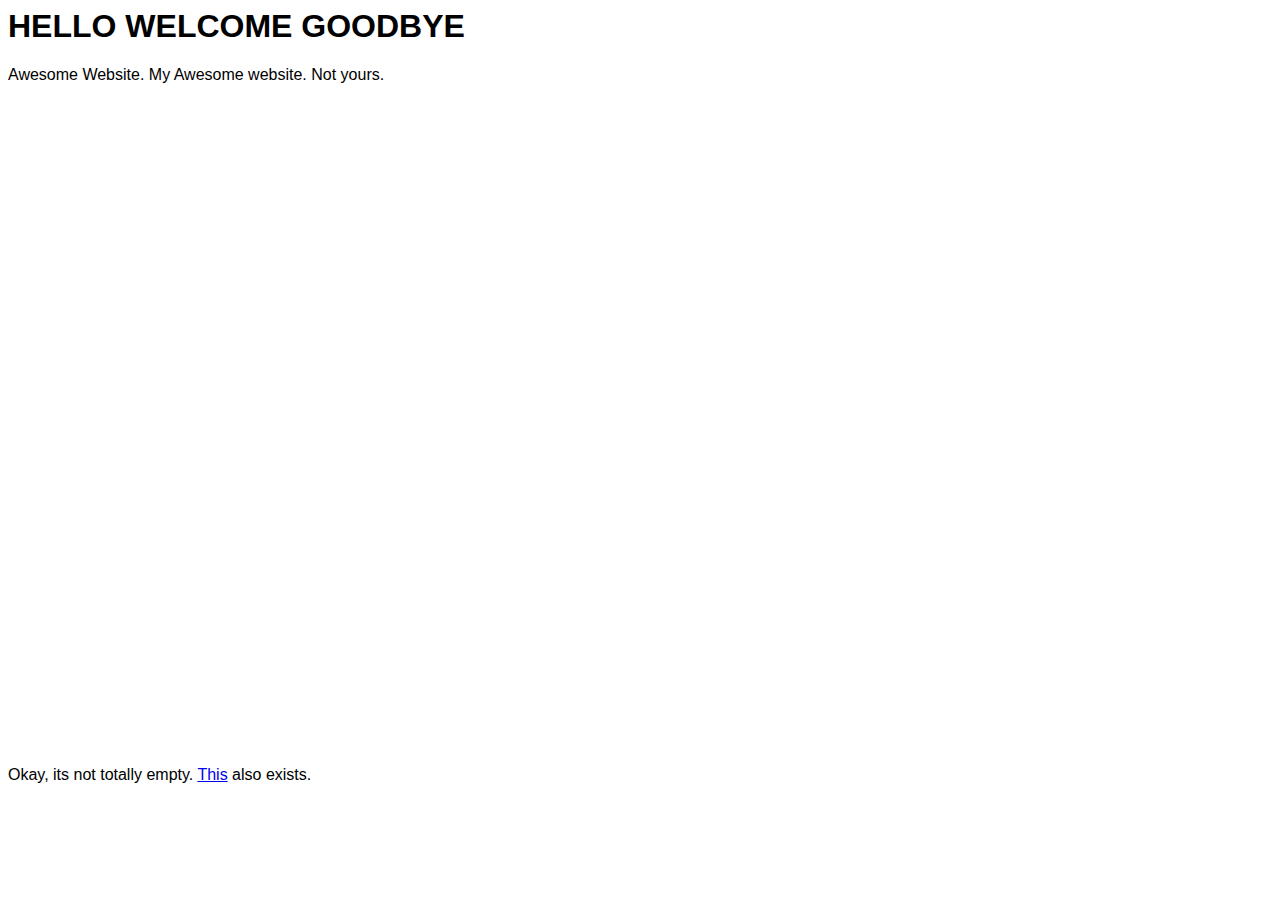
<file: index.html>
<html>
  <head>
    <title>MATT</title>
    <style>
      body {font-family : sans-serif}
   </style>
  </head>
  <body>
    <h1> HELLO WELCOME GOODBYE</h1>
    <p> Awesome Website.  My Awesome website.  Not yours. </p>
    <br>
    <br>
    <br>
    <br>
    <br>
    <br>
    <br>
    <br>
    <br>
    <br>
    <br>
    <br>
    <br>
    <br>
    <br>
    <br>
    <br>
    <br>
    <br>
    <br>
    <br>
    <br>
    <br>
    <br>
    <br>
    <br>
    <br>
    <br>
    <br>
    <br>
    <br>
    <br>
    <br>
    <br>
    <br>
    <br>
    <br>
    Okay, its not totally empty.  <a href="http://wiki.avp42.com">This</a> also exists. 
  </body>
</html>
</file>
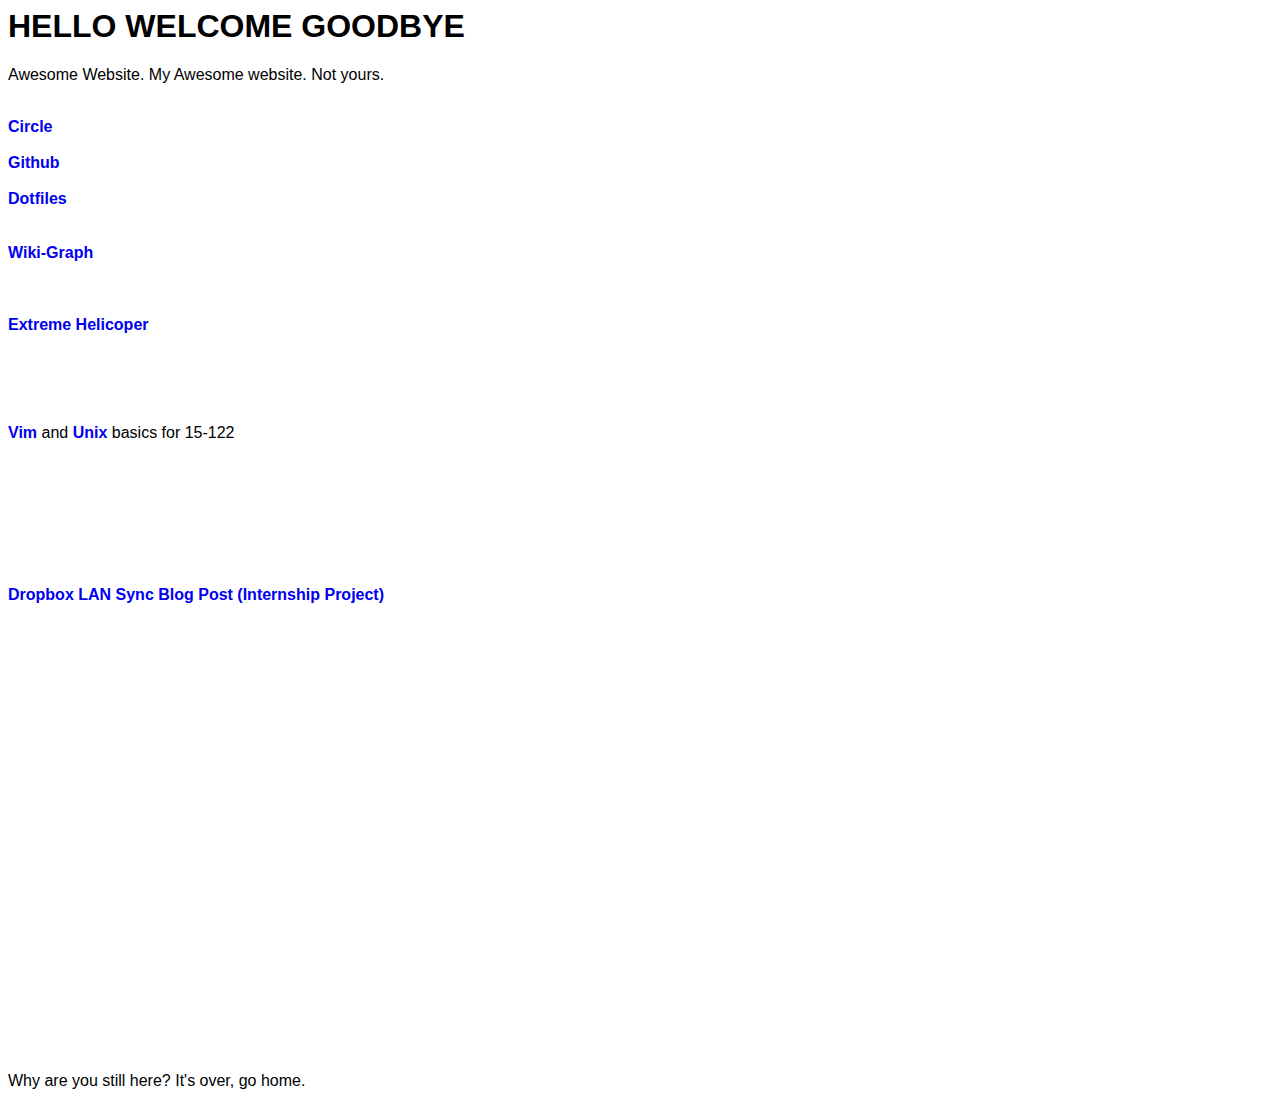
<file: www/index.html>
<html>
  <head>
    <title>MATT</title>
    <style>
      body {font-family : sans-serif}
      a {font-weight: bold; text-decoration: none}
   </style>
  </head>
  <body>
    <h1> HELLO WELCOME GOODBYE</h1>
    <p> Awesome Website.  My Awesome website.  Not yours. </p>
    <br>
    <a href="circle.html">Circle</a><br>
    <br>
    <a href="https://github.com/mattdee123">Github</a><br>
    <br>
    <a href="https://github.com/mattdee123/dotfiles">
        Dotfiles</a><br>
    <br>
    <br>
    <a href="http://wiki.avp42.com">Wiki-Graph</a><br>
    <br>
    <br>
    <br>
    <a href=https://play.google.com/store/apps/details?id=com.heli>
        Extreme Helicoper</a><br>
    <br>
    <br>
    <br>
    <br>
    <br>
    <a href="122/vim.html">Vim</a> and <a href="122/unix.html">Unix</a> basics
        for 15-122<br>
    <br>
    <br>
    <br>
    <br>
    <br>
    <br>
    <br>
    <br>
    <a href="https://blogs.dropbox.com/tech/2015/10/inside-lan-sync/">
        Dropbox LAN Sync Blog Post (Internship Project)</a><br>
    <br>
    <br>
    <br>
    <br>
    <br>
    <br>
    <br>
    <br>
    <br>
    <br>
    <br>
    <br>
    <br>
    <br>
    <br>
    <br>
    <br>
    <br>
    <br>
    <br>
    <br>
    <br>
    <br>
    <br>
    <br>
    <br>
    Why are you still here?  It's over, go home.
  </body>
</html>
</file>
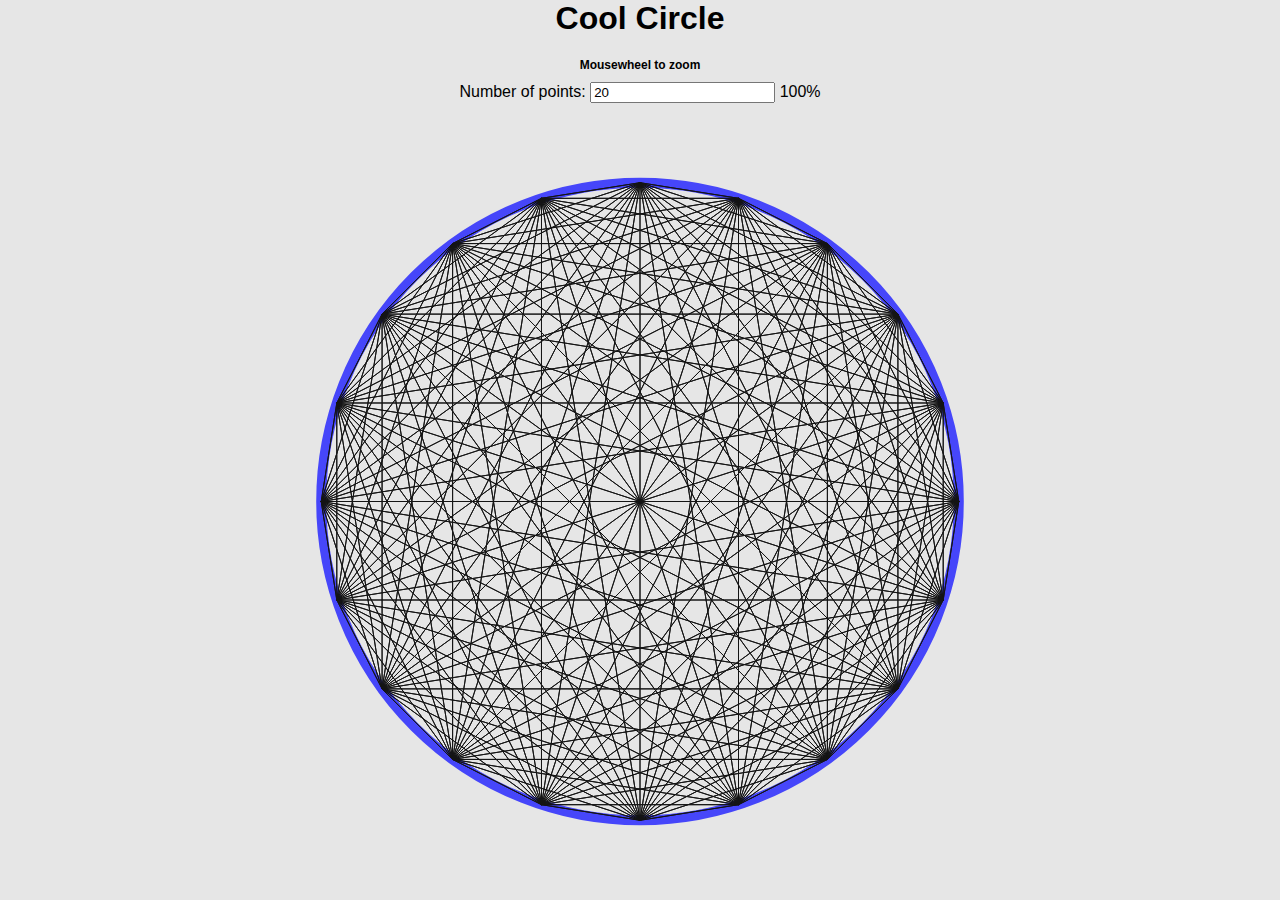
<file: www/circle.html>
<html>
<head>
    <meta charset="UTF-8">
    <title>Cool Cirlce</title>
    <link rel="stylesheet" type="text/css" href="circle.css">
</head>
<body>
    <script src="circle.js"></script>
    <div class="header">
            <H1> Cool Circle</H1>
            <H2> Mousewheel to zoom </H2>
            <div id="controls">
                Number of points: <input type="number" min="1" id="input">
                <p id="zoom">100%</p>
            </div>
    </div>
    <canvas id = "circle-canvas"></canvas>
</body>
</file>
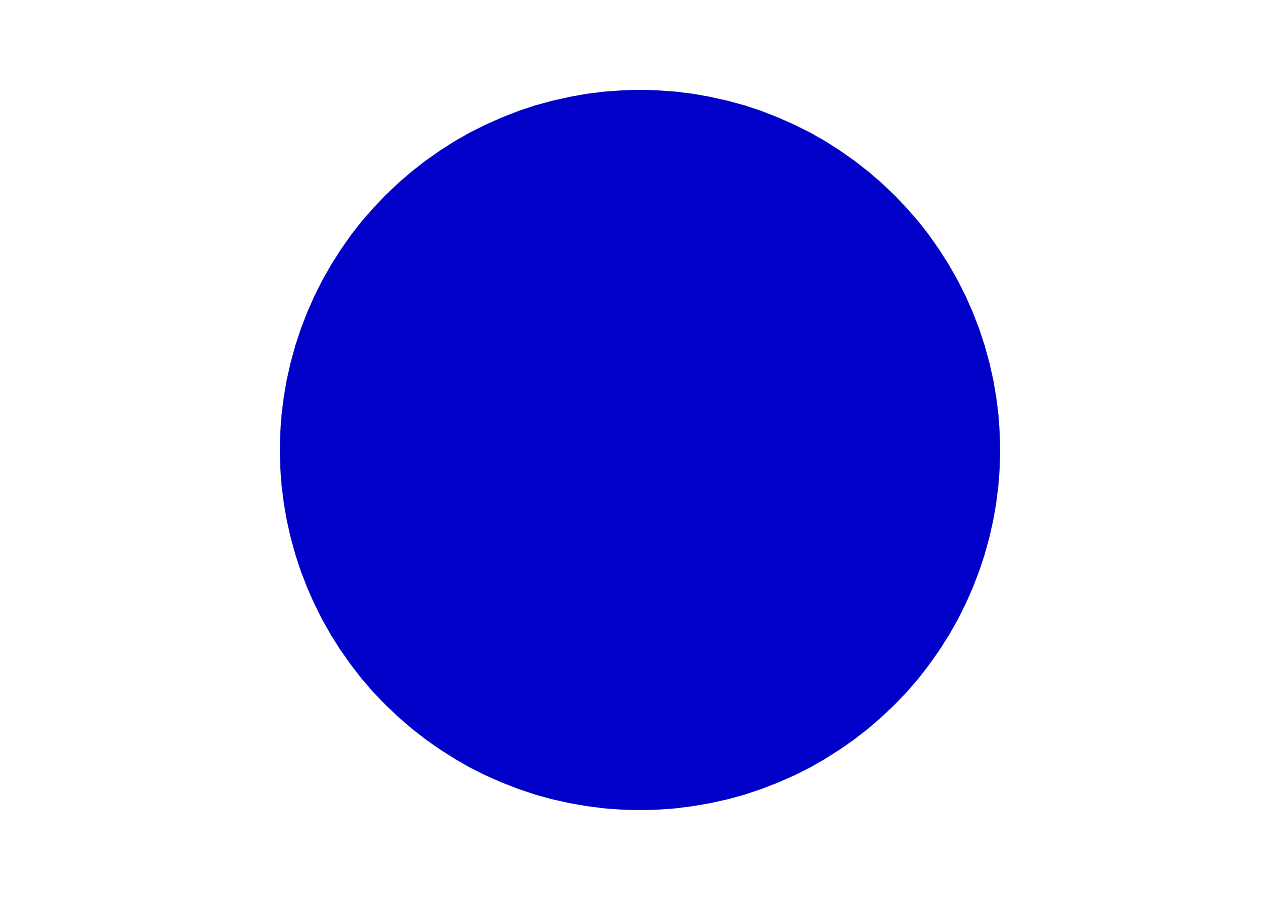
<file: www/simpledraw.html>
<!-- THIS IS CLEARLY A TERRIBLE WAY TO MAKE A WEBSITE.  This is intended as a quick way to perform drawings on-screen -->
<html>
<head>
    <meta charset="UTF-8">
    <title>Simple</title>
</head>
<body style="margin:0px; padding:0px">
    <canvas id = "canvas" height="500" width="500" ></canvas>

    <script type="text/javascript">
        var ctx; // Make it global so that you can use it in the console
        var scale;
        var width = 10;

        var draw = function() {
            fillColor(0,0,200);
            drawCircle(5,5,4,1);
        }

        // Template Code
        var fillColor = function(r,g,b) {
            fillStyle("rgb("+r+","+g+","+b+")")
        }
        var fillStyle = function(x) {
            ctx.fillStyle = x
        }
        var strokeColor = function(r,g,b) {
            strokeStyle("rgb("+r+","+g+","+b+")")
        }
        var strokeStyle = function(x) {
            ctx.strokeStyle = x
        }
        var setWidth = function(x) {
            width = x;
            ctx.lineWidth = width/scale;
        }
        var drawCircle = function(x,y,r,fill) {
            ctx.beginPath();
            ctx.arc(x,y,r,0,2*Math.PI)
            if (fill) {
                ctx.fill();
            } else {
                ctx.stroke();
            }
        }

        // Setup functions
        var resize = function() {
            canvas.height = window.innerHeight - Math.floor(canvas.getBoundingClientRect().top)
            canvas.width = window.innerWidth
            scale = Math.min(canvas.height, canvas.width)
            ctx.translate((canvas.width - scale)/2, (canvas.height - scale) / 2)
            ctx.scale(scale/10, scale/10);
            ctx.lineWidth = width/scale;
            draw();
            
        }
        var initCanvas = function() {
            var canvas = document.getElementById("canvas");
            ctx = canvas.getContext("2d");
            resize();
        }
        window.onresize = resize
        window.onload = function() {
            initCanvas();
            draw();
        }
    </script>


</body>
</file>
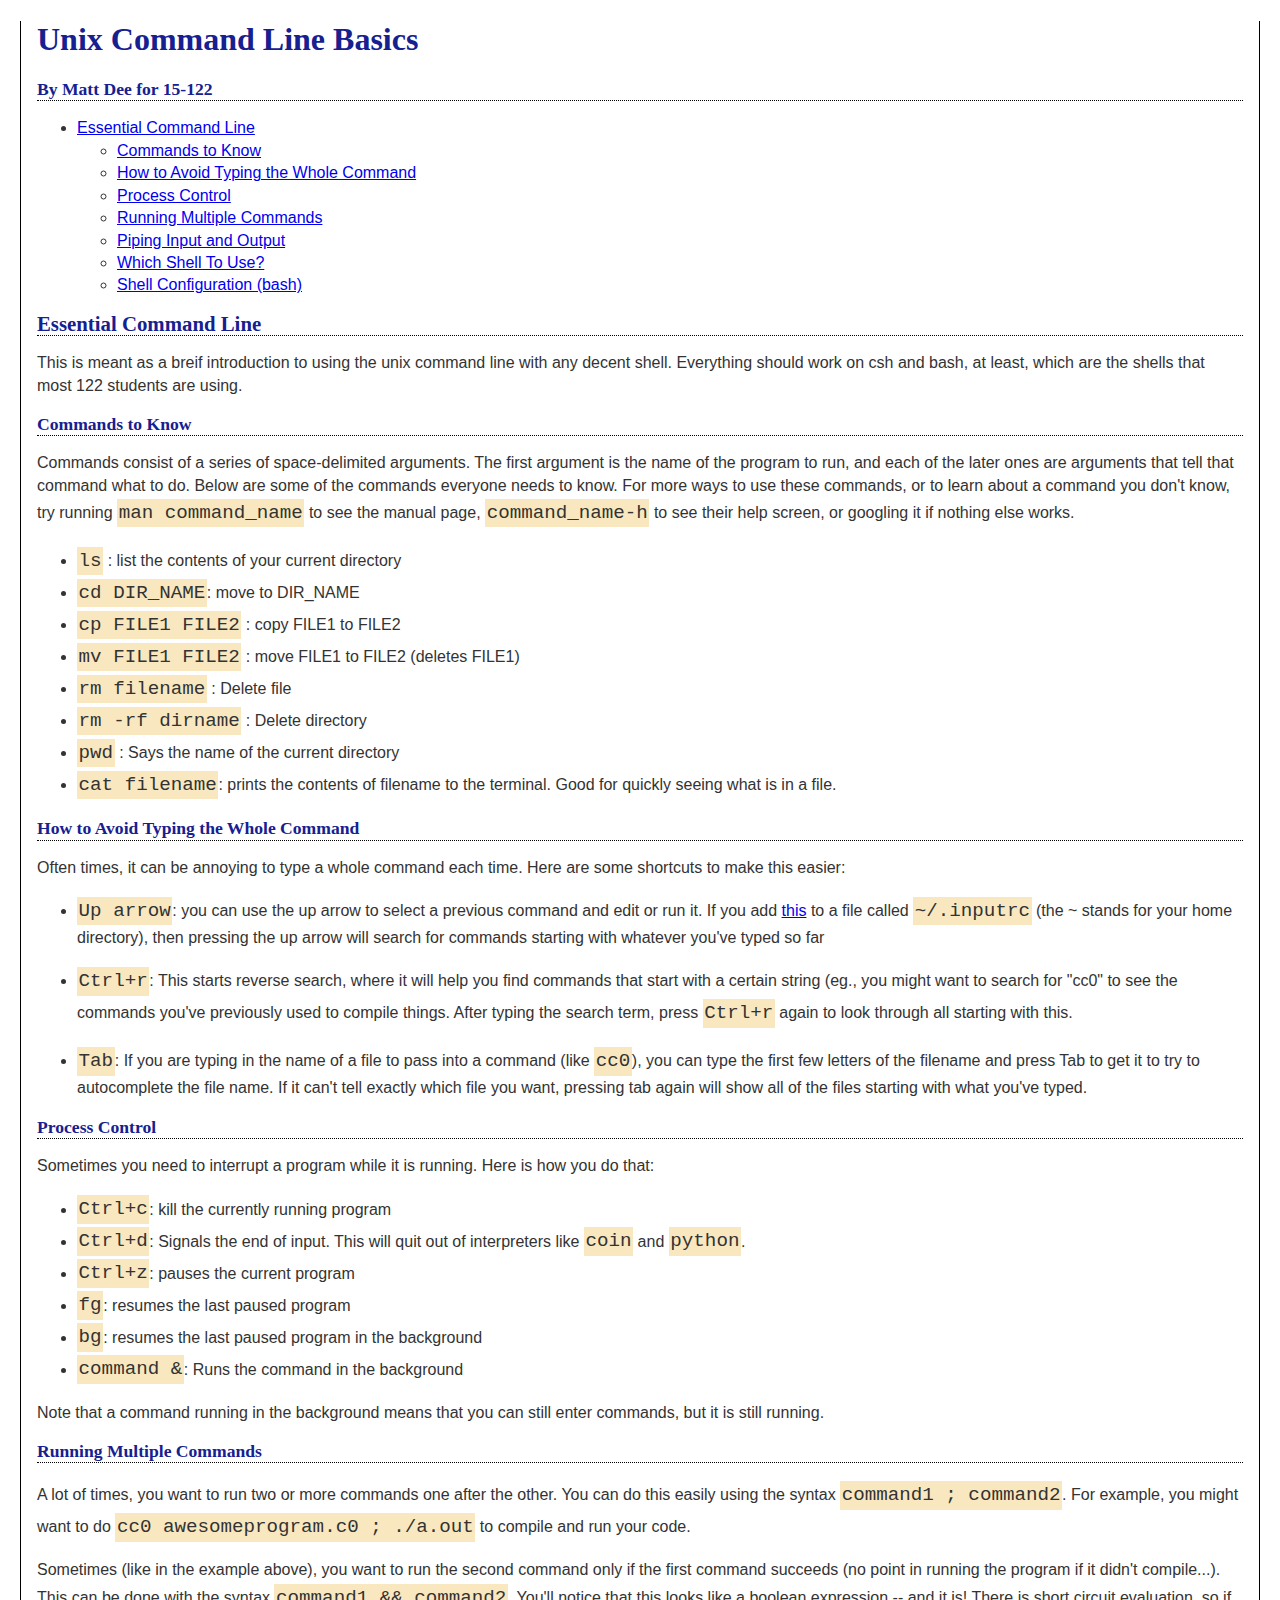
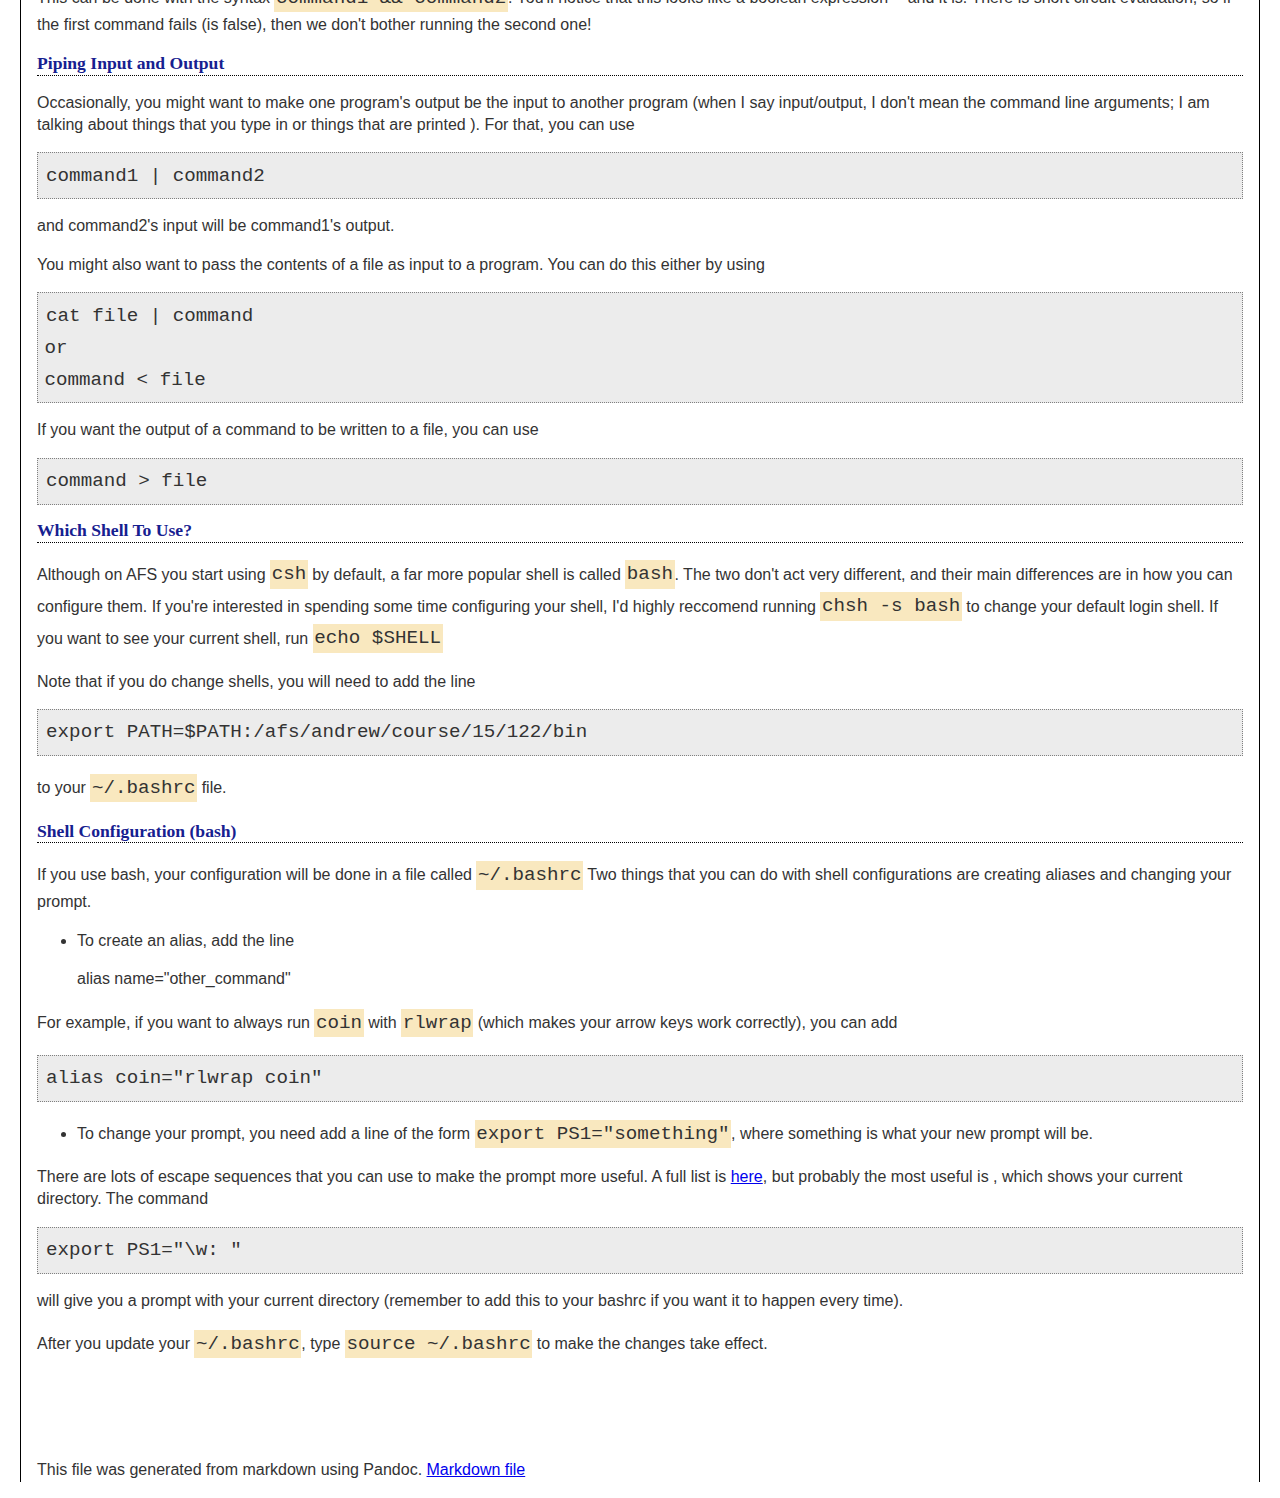
<file: www/122/unix.html>
<!DOCTYPE html PUBLIC "-//W3C//DTD XHTML 1.0 Transitional//EN" "http://www.w3.org/TR/xhtml1/DTD/xhtml1-transitional.dtd">
<html xmlns="http://www.w3.org/1999/xhtml">
<head>
  <meta http-equiv="Content-Type" content="text/html; charset=utf-8" />
  <meta http-equiv="Content-Style-Type" content="text/css" />
  <meta name="generator" content="pandoc" />
  <meta name="author" content="By Matt Dee for 15-122" />
  <title>Unix Command Line Basics</title>
  <style type="text/css">code{white-space: pre;}</style>
  <link rel="stylesheet" href="doc2.css" type="text/css" />
</head>
<body>
<div id="header">
<h1 class="title">Unix Command Line Basics</h1>
<h2 class="author">By Matt Dee for 15-122</h2>
</div>
<div id="TOC">
<ul>
<li><a href="#essential-command-line">Essential Command Line</a><ul>
<li><a href="#commands-to-know">Commands to Know</a></li>
<li><a href="#how-to-avoid-typing-the-whole-command">How to Avoid Typing the Whole Command</a></li>
<li><a href="#process-control">Process Control</a></li>
<li><a href="#running-multiple-commands">Running Multiple Commands</a></li>
<li><a href="#piping-input-and-output">Piping Input and Output</a></li>
<li><a href="#which-shell-to-use">Which Shell To Use?</a></li>
<li><a href="#shell-configuration-bash">Shell Configuration (bash)</a></li>
</ul></li>
</ul>
</div>
<h1 id="essential-command-line">Essential Command Line</h1>
<p>This is meant as a breif introduction to using the unix command line with any decent shell. Everything should work on csh and bash, at least, which are the shells that most 122 students are using.</p>
<h2 id="commands-to-know">Commands to Know</h2>
<p>Commands consist of a series of space-delimited arguments. The first argument is the name of the program to run, and each of the later ones are arguments that tell that command what to do. Below are some of the commands everyone needs to know. For more ways to use these commands, or to learn about a command you don't know, try running <code>man command_name</code> to see the manual page, <code>command_name-h</code> to see their help screen, or googling it if nothing else works.</p>
<ul>
<li><code>ls</code> : list the contents of your current directory</li>
<li><code>cd DIR_NAME</code>: move to DIR_NAME</li>
<li><code>cp FILE1 FILE2</code> : copy FILE1 to FILE2</li>
<li><code>mv FILE1 FILE2</code> : move FILE1 to FILE2 (deletes FILE1)</li>
<li><code>rm filename</code> : Delete file</li>
<li><code>rm -rf dirname</code> : Delete directory</li>
<li><code>pwd</code> : Says the name of the current directory</li>
<li><code>cat filename</code>: prints the contents of filename to the terminal. Good for quickly seeing what is in a file.</li>
</ul>
<h2 id="how-to-avoid-typing-the-whole-command">How to Avoid Typing the Whole Command</h2>
<p>Often times, it can be annoying to type a whole command each time. Here are some shortcuts to make this easier:</p>
<ul>
<li><p><code>Up arrow</code>: you can use the up arrow to select a previous command and edit or run it. If you add <a href="https://gist.github.com/mattdee123/5a355925f6a3d12d9c21">this</a> to a file called <code>~/.inputrc</code> (the ~ stands for your home directory), then pressing the up arrow will search for commands starting with whatever you've typed so far</p></li>
<li><p><code>Ctrl+r</code>: This starts reverse search, where it will help you find commands that start with a certain string (eg., you might want to search for &quot;cc0&quot; to see the commands you've previously used to compile things. After typing the search term, press <code>Ctrl+r</code> again to look through all starting with this.</p></li>
<li><p><code>Tab</code>: If you are typing in the name of a file to pass into a command (like <code>cc0</code>), you can type the first few letters of the filename and press Tab to get it to try to autocomplete the file name. If it can't tell exactly which file you want, pressing tab again will show all of the files starting with what you've typed.</p></li>
</ul>
<h2 id="process-control">Process Control</h2>
<p>Sometimes you need to interrupt a program while it is running. Here is how you do that:</p>
<ul>
<li><code>Ctrl+c</code>: kill the currently running program</li>
<li><code>Ctrl+d</code>: Signals the end of input. This will quit out of interpreters like <code>coin</code> and <code>python</code>.</li>
<li><code>Ctrl+z</code>: pauses the current program</li>
<li><code>fg</code>: resumes the last paused program</li>
<li><code>bg</code>: resumes the last paused program in the background</li>
<li><code>command &amp;</code>: Runs the command in the background</li>
</ul>
<p>Note that a command running in the background means that you can still enter commands, but it is still running.</p>
<h2 id="running-multiple-commands">Running Multiple Commands</h2>
<p>A lot of times, you want to run two or more commands one after the other. You can do this easily using the syntax <code>command1 ; command2</code>. For example, you might want to do <code>cc0 awesomeprogram.c0 ; ./a.out</code> to compile and run your code.</p>
<p>Sometimes (like in the example above), you want to run the second command only if the first command succeeds (no point in running the program if it didn't compile...). This can be done with the syntax <code>command1 &amp;&amp; command2</code>. You'll notice that this looks like a boolean expression -- and it is! There is short circuit evaluation, so if the first command fails (is false), then we don't bother running the second one!</p>
<h2 id="piping-input-and-output">Piping Input and Output</h2>
<p>Occasionally, you might want to make one program's output be the input to another program (when I say input/output, I don't mean the command line arguments; I am talking about things that you type in or things that are printed ). For that, you can use</p>
<pre><code>command1 | command2</code></pre>
<p>and command2's input will be command1's output.</p>
<p>You might also want to pass the contents of a file as input to a program. You can do this either by using</p>
<pre><code>cat file | command
or
command &lt; file</code></pre>
<p>If you want the output of a command to be written to a file, you can use</p>
<pre><code>command &gt; file</code></pre>
<h2 id="which-shell-to-use">Which Shell To Use?</h2>
<p>Although on AFS you start using <code>csh</code> by default, a far more popular shell is called <code>bash</code>. The two don't act very different, and their main differences are in how you can configure them. If you're interested in spending some time configuring your shell, I'd highly reccomend running <code>chsh -s bash</code> to change your default login shell. If you want to see your current shell, run <code>echo $SHELL</code></p>
<p>Note that if you do change shells, you will need to add the line</p>
<pre><code>export PATH=$PATH:/afs/andrew/course/15/122/bin</code></pre>
<p>to your <code>~/.bashrc</code> file.</p>
<h2 id="shell-configuration-bash">Shell Configuration (bash)</h2>
<p>If you use bash, your configuration will be done in a file called <code>~/.bashrc</code> Two things that you can do with shell configurations are creating aliases and changing your prompt.</p>
<ul>
<li><p>To create an alias, add the line</p>
<p>alias name=&quot;other_command&quot;</p></li>
</ul>
<p>For example, if you want to always run <code>coin</code> with <code>rlwrap</code> (which makes your arrow keys work correctly), you can add</p>
<pre><code>alias coin=&quot;rlwrap coin&quot;</code></pre>
<ul>
<li>To change your prompt, you need add a line of the form <code>export PS1=&quot;something&quot;</code>, where something is what your new prompt will be.</li>
</ul>
<p>There are lots of escape sequences that you can use to make the prompt more useful. A full list is <a href="http://www.tldp.org/HOWTO/Bash-Prompt-HOWTO/bash-prompt-escape-sequences.html">here</a>, but probably the most useful is , which shows your current directory. The command</p>
<pre><code>export PS1=&quot;\w: &quot;</code></pre>
<p>will give you a prompt with your current directory (remember to add this to your bashrc if you want it to happen every time).</p>
<p>After you update your <code>~/.bashrc</code>, type <code>source ~/.bashrc</code> to make the changes take effect.</p>
<p><br><br><br></p>
<p>This file was generated from markdown using Pandoc. <a href="unix.md">Markdown file</a></p>
</body>
</html>
</file>
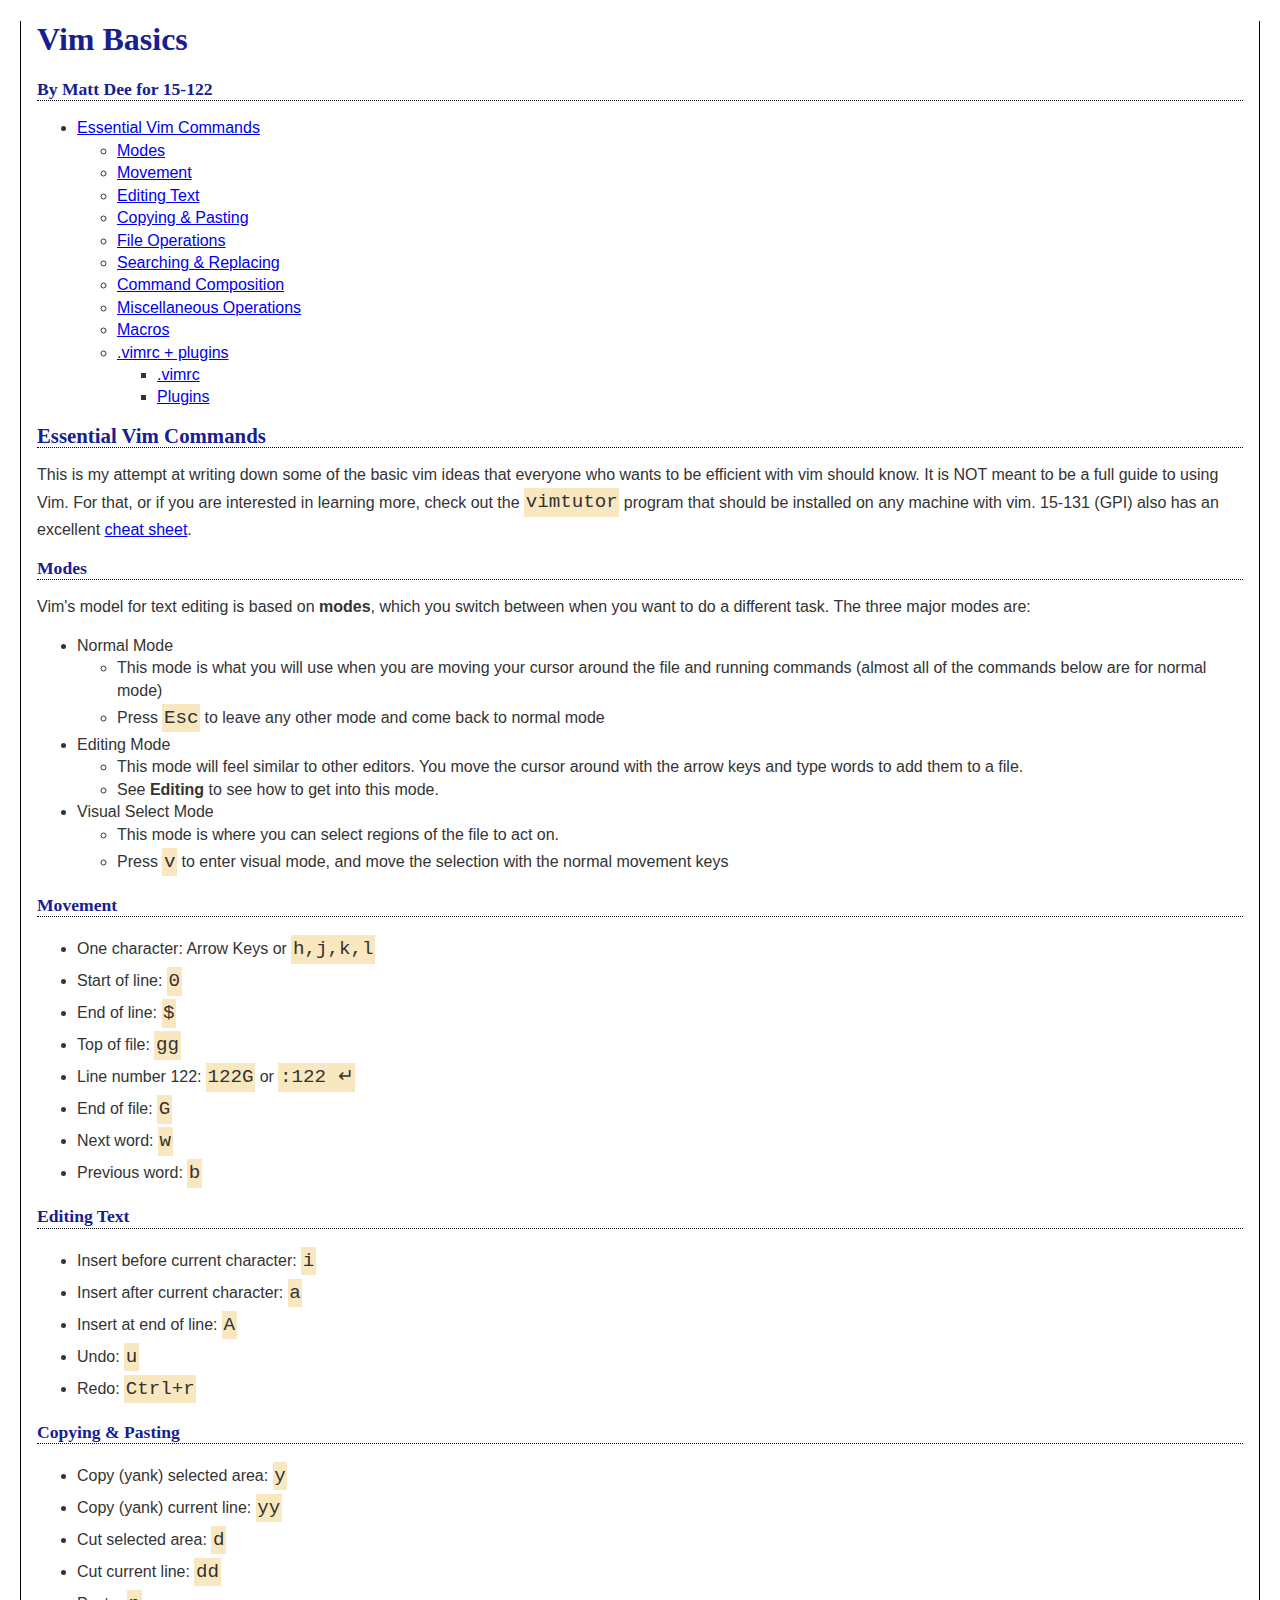
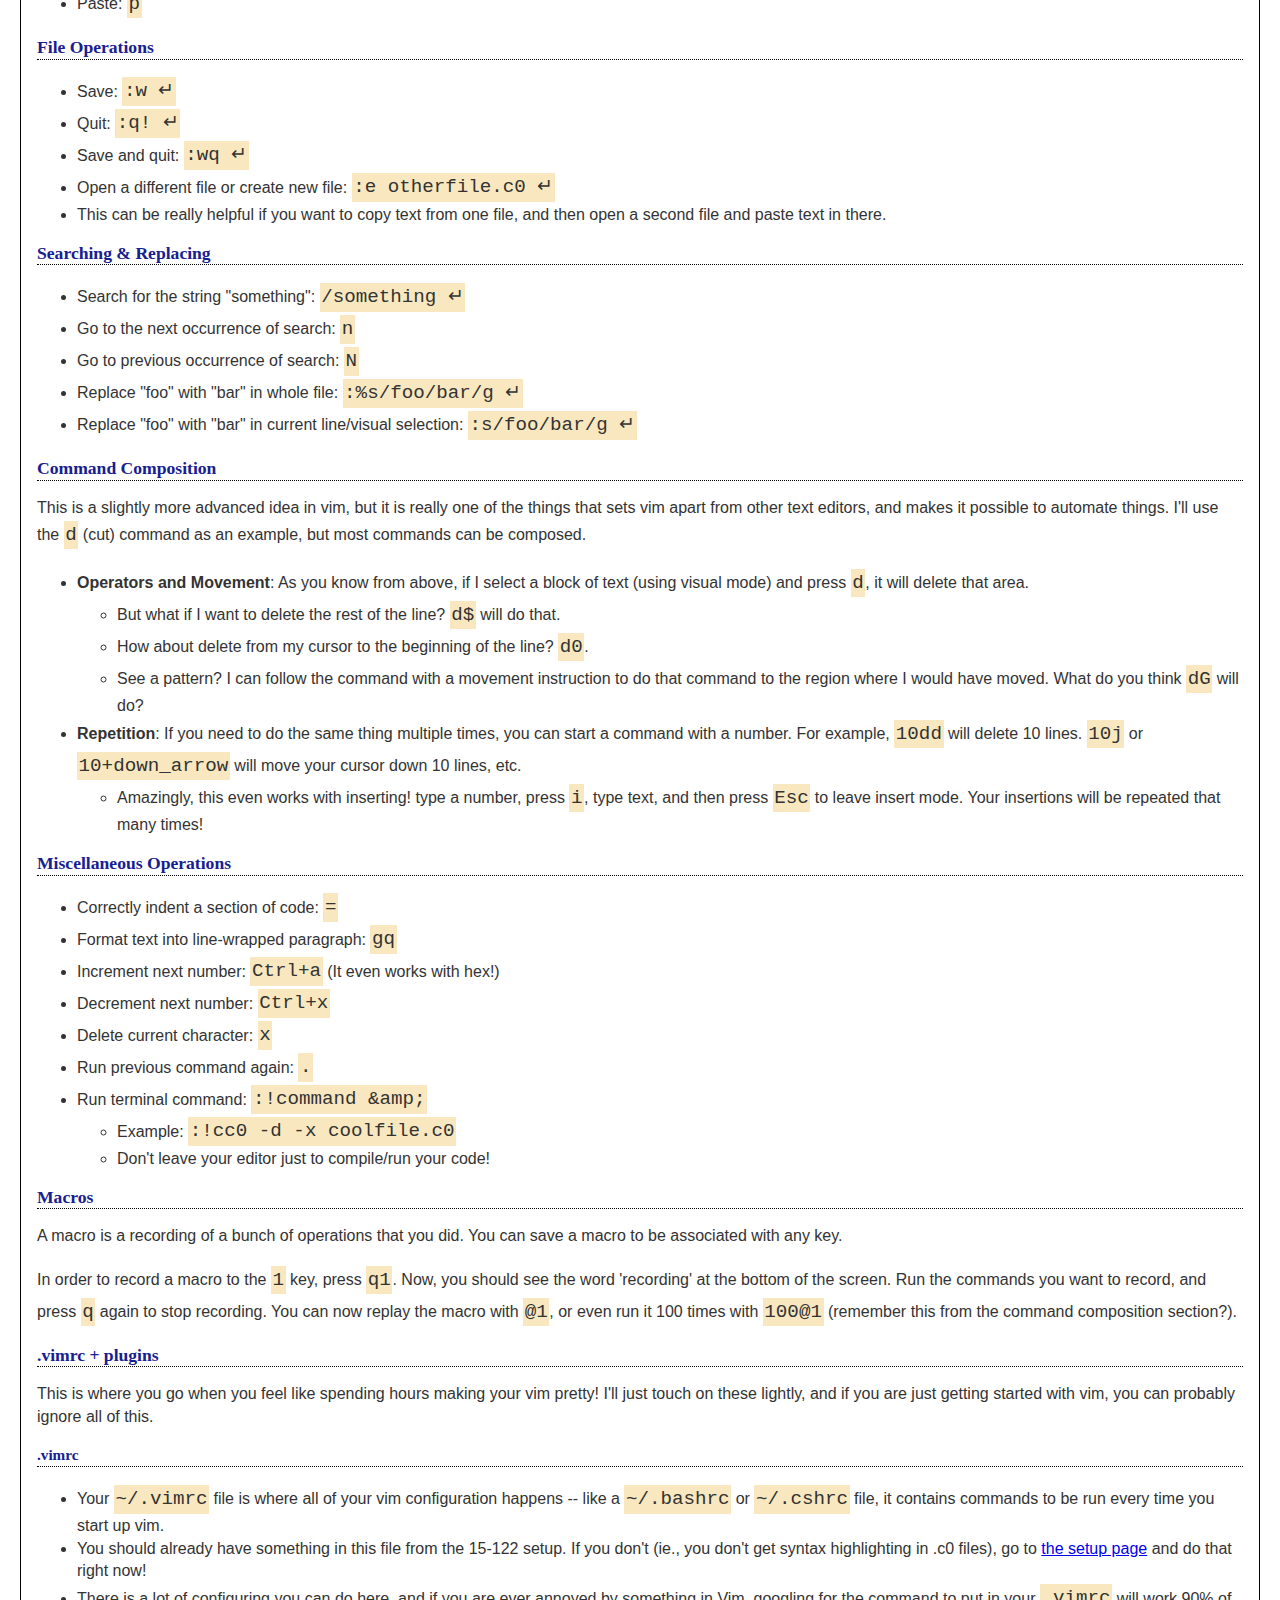
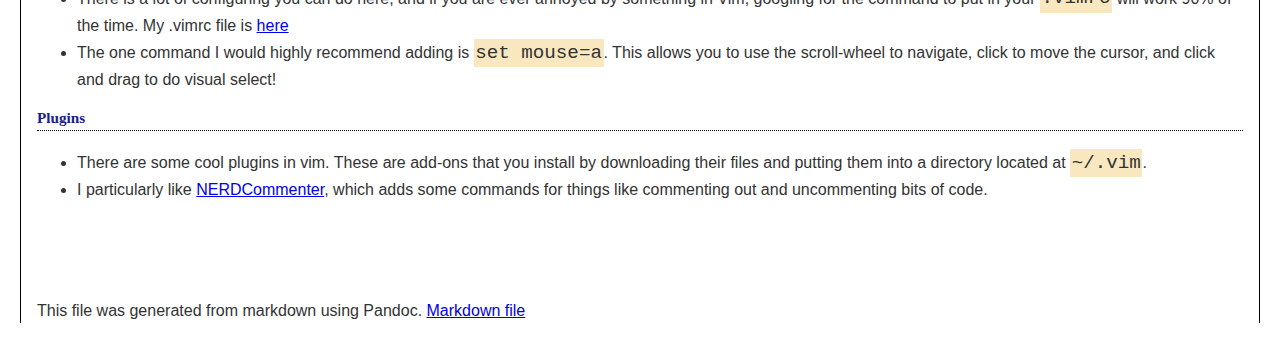
<file: www/122/vim.html>
<!DOCTYPE html PUBLIC "-//W3C//DTD XHTML 1.0 Transitional//EN" "http://www.w3.org/TR/xhtml1/DTD/xhtml1-transitional.dtd">
<html xmlns="http://www.w3.org/1999/xhtml">
<head>
  <meta http-equiv="Content-Type" content="text/html; charset=utf-8" />
  <meta http-equiv="Content-Style-Type" content="text/css" />
  <meta name="generator" content="pandoc" />
  <meta name="author" content="By Matt Dee for 15-122" />
  <title>Vim Basics</title>
  <style type="text/css">code{white-space: pre;}</style>
  <link rel="stylesheet" href="doc2.css" type="text/css" />
</head>
<body>
<div id="header">
<h1 class="title">Vim Basics</h1>
<h2 class="author">By Matt Dee for 15-122</h2>
</div>
<div id="TOC">
<ul>
<li><a href="#essential-vim-commands">Essential Vim Commands</a><ul>
<li><a href="#modes">Modes</a></li>
<li><a href="#movement">Movement</a></li>
<li><a href="#editing-text">Editing Text</a></li>
<li><a href="#copying-pasting">Copying &amp; Pasting</a></li>
<li><a href="#file-operations">File Operations</a></li>
<li><a href="#searching-replacing">Searching &amp; Replacing</a></li>
<li><a href="#command-composition">Command Composition</a></li>
<li><a href="#miscellaneous-operations">Miscellaneous Operations</a></li>
<li><a href="#macros">Macros</a></li>
<li><a href="#vimrc-plugins">.vimrc + plugins</a><ul>
<li><a href="#vimrc">.vimrc</a></li>
<li><a href="#plugins">Plugins</a></li>
</ul></li>
</ul></li>
</ul>
</div>
<h1 id="essential-vim-commands">Essential Vim Commands</h1>
<p>This is my attempt at writing down some of the basic vim ideas that everyone who wants to be efficient with vim should know. It is NOT meant to be a full guide to using Vim. For that, or if you are interested in learning more, check out the <code>vimtutor</code> program that should be installed on any machine with vim. 15-131 (GPI) also has an excellent <a href="https://www.cs.cmu.edu/~15131/labitations/vim-cheatsheet.pdf">cheat sheet</a>.</p>
<h2 id="modes">Modes</h2>
<p>Vim's model for text editing is based on <strong>modes</strong>, which you switch between when you want to do a different task. The three major modes are:</p>
<ul>
<li>Normal Mode
<ul>
<li>This mode is what you will use when you are moving your cursor around the file and running commands (almost all of the commands below are for normal mode)</li>
<li>Press <code>Esc</code> to leave any other mode and come back to normal mode</li>
</ul></li>
<li>Editing Mode
<ul>
<li>This mode will feel similar to other editors. You move the cursor around with the arrow keys and type words to add them to a file.</li>
<li>See <strong>Editing</strong> to see how to get into this mode.</li>
</ul></li>
<li>Visual Select Mode
<ul>
<li>This mode is where you can select regions of the file to act on.</li>
<li>Press <code>v</code> to enter visual mode, and move the selection with the normal movement keys</li>
</ul></li>
</ul>
<h2 id="movement">Movement</h2>
<ul>
<li>One character: Arrow Keys or <code>h,j,k,l</code></li>
<li>Start of line: <code>0</code></li>
<li>End of line: <code>$</code></li>
<li>Top of file: <code>gg</code></li>
<li>Line number 122: <code>122G</code> or <code>:122 ↵</code></li>
<li>End of file: <code>G</code></li>
<li>Next word: <code>w</code></li>
<li>Previous word: <code>b</code></li>
</ul>
<h2 id="editing-text">Editing Text</h2>
<ul>
<li>Insert before current character: <code>i</code></li>
<li>Insert after current character: <code>a</code></li>
<li>Insert at end of line: <code>A</code></li>
<li>Undo: <code>u</code></li>
<li>Redo: <code>Ctrl+r</code></li>
</ul>
<h2 id="copying-pasting">Copying &amp; Pasting</h2>
<ul>
<li>Copy (yank) selected area: <code>y</code></li>
<li>Copy (yank) current line: <code>yy</code></li>
<li>Cut selected area: <code>d</code></li>
<li>Cut current line: <code>dd</code></li>
<li>Paste: <code>p</code></li>
</ul>
<h2 id="file-operations">File Operations</h2>
<ul>
<li>Save: <code>:w ↵</code></li>
<li>Quit: <code>:q! ↵</code></li>
<li>Save and quit: <code>:wq ↵</code></li>
<li>Open a different file or create new file: <code>:e otherfile.c0 ↵</code></li>
<li>This can be really helpful if you want to copy text from one file, and then open a second file and paste text in there.</li>
</ul>
<h2 id="searching-replacing">Searching &amp; Replacing</h2>
<ul>
<li>Search for the string &quot;something&quot;: <code>/something ↵</code></li>
<li>Go to the next occurrence of search: <code>n</code></li>
<li>Go to previous occurrence of search: <code>N</code></li>
<li>Replace &quot;foo&quot; with &quot;bar&quot; in whole file: <code>:%s/foo/bar/g ↵</code></li>
<li>Replace &quot;foo&quot; with &quot;bar&quot; in current line/visual selection: <code>:s/foo/bar/g ↵</code></li>
</ul>
<h2 id="command-composition">Command Composition</h2>
<p>This is a slightly more advanced idea in vim, but it is really one of the things that sets vim apart from other text editors, and makes it possible to automate things. I'll use the <code>d</code> (cut) command as an example, but most commands can be composed.</p>
<ul>
<li><strong>Operators and Movement</strong>: As you know from above, if I select a block of text (using visual mode) and press <code>d</code>, it will delete that area.
<ul>
<li>But what if I want to delete the rest of the line? <code>d$</code> will do that.</li>
<li>How about delete from my cursor to the beginning of the line? <code>d0</code>.</li>
<li>See a pattern? I can follow the command with a movement instruction to do that command to the region where I would have moved. What do you think <code>dG</code> will do?</li>
</ul></li>
<li><strong>Repetition</strong>: If you need to do the same thing multiple times, you can start a command with a number. For example, <code>10dd</code> will delete 10 lines. <code>10j</code> or <code>10+down_arrow</code> will move your cursor down 10 lines, etc.
<ul>
<li>Amazingly, this even works with inserting! type a number, press <code>i</code>, type text, and then press <code>Esc</code> to leave insert mode. Your insertions will be repeated that many times!</li>
</ul></li>
</ul>
<h2 id="miscellaneous-operations">Miscellaneous Operations</h2>
<ul>
<li>Correctly indent a section of code: <code>=</code></li>
<li>Format text into line-wrapped paragraph: <code>gq</code></li>
<li>Increment next number: <code>Ctrl+a</code> (It even works with hex!)</li>
<li>Decrement next number: <code>Ctrl+x</code></li>
<li>Delete current character: <code>x</code></li>
<li>Run previous command again: <code>.</code></li>
<li>Run terminal command: <code>:!command &amp;amp;</code>
<ul>
<li>Example: <code>:!cc0 -d -x coolfile.c0</code></li>
<li>Don't leave your editor just to compile/run your code!</li>
</ul></li>
</ul>
<h2 id="macros">Macros</h2>
<p>A macro is a recording of a bunch of operations that you did. You can save a macro to be associated with any key.</p>
<p>In order to record a macro to the <code>1</code> key, press <code>q1</code>. Now, you should see the word 'recording' at the bottom of the screen. Run the commands you want to record, and press <code>q</code> again to stop recording. You can now replay the macro with <code>@1</code>, or even run it 100 times with <code>100@1</code> (remember this from the command composition section?).</p>
<h2 id="vimrc-plugins">.vimrc + plugins</h2>
<p>This is where you go when you feel like spending hours making your vim pretty! I'll just touch on these lightly, and if you are just getting started with vim, you can probably ignore all of this.</p>
<h3 id="vimrc">.vimrc</h3>
<ul>
<li>Your <code>~/.vimrc</code> file is where all of your vim configuration happens -- like a <code>~/.bashrc</code> or <code>~/.cshrc</code> file, it contains commands to be run every time you start up vim.</li>
<li>You should already have something in this file from the 15-122 setup. If you don't (ie., you don't get syntax highlighting in .c0 files), go to <a href="http://c0.typesafety.net/tutorial/Setting-up-your-environment.html">the setup page</a> and do that right now!</li>
<li>There is a lot of configuring you can do here, and if you are ever annoyed by something in Vim, googling for the command to put in your <code>.vimrc</code> will work 90% of the time. My .vimrc file is <a href="https://bitbucket.org/mattdee123/dotfiles/raw/22657d7515e84c92684912e383b6894416958f44/default/.vimrc">here</a></li>
<li>The one command I would highly recommend adding is <code>set mouse=a</code>. This allows you to use the scroll-wheel to navigate, click to move the cursor, and click and drag to do visual select!</li>
</ul>
<h3 id="plugins">Plugins</h3>
<ul>
<li>There are some cool plugins in vim. These are add-ons that you install by downloading their files and putting them into a directory located at <code>~/.vim</code>.</li>
<li>I particularly like <a href="http://www.vim.org/scripts/script.php?script_id=1218">NERDCommenter</a>, which adds some commands for things like commenting out and uncommenting bits of code.</li>
</ul>
<p><br><br><br></p>
<p>This file was generated from markdown using Pandoc. <a href="vim.md">Markdown file</a></p>
</body>
</html>
</file>
<file: www/circle.css>
body {
    font-family: sans-serif;
    margin: 0px;
    padding: 0px;
    background-color: #E6E6E6;
}

h1 {
    text-align: center;
}
h2 {
    text-align: center;
    font-size: 75%;
}
#controls {
    text-align: center;
}

#controls * {
    display: inline;
}

#circle-canvas {
    margin: 0; 
    padding: 0;
}
</file>
<file: www/122/doc2.css>
body {
    margin: 0px 20px 0px 20px;
    padding-right: 1em;
    padding-left: 1em;
    border-left: 1px solid black;
    border-right: 1px solid black;
    color: black;
    font-family: Verdana, sans-serif;
    font-size: 100%;
    line-height: 140%;
    color: #333; 
}
pre {
    border: 1px dotted gray;
    background-color: #ececec;
    color: #1111111;
    padding: 0.5em;
}
code {
    font-family: monospace;
}
h1 a, h2 a, h3 a, h4 a, h5 a {
    text-decoration: none;
    color: #7a5ada; 
}
h1, h2, h3, h4, h5 { font-family: verdana;
                     /*font-weight: bold;*/
                     border-bottom: 1px dotted black;
                     color: #162090; }
h1 {
        font-size: 130%;
}

h2 {
        font-size: 110%;
}

h3 {
        font-size: 95%;
}

h4 {
        font-size: 90%;
        font-style: italic;
}

h5 {
        font-size: 90%;
        font-style: italic;
}

h1.title {
        font-size: 200%;
        font-weight: bold;
        padding-top: 0.2em;
        padding-bottom: 0.2em;
        text-align: left;
        border: none;
}

dt code {
        font-weight: bold;
}

dd p {
        margin-top: 0;
}
#footer {
        padding-top: 1em;
        font-size: 70%;
        color: gray;
        text-align: center;
}

/* Styling from http://perishablepress.com/perfect-pre-tags/ */
code {
    padding:0;
    color:#3f3b36;
    background-color:transparent;
    font-size:1.2rem;
    line-height:2rem;
    text-shadow:none
}
code {
    padding:0.2rem 0.1rem;
    color:#333;
    background-color:rgba(245,217,149,0.6);
}

pre > code {
    background-color:rgba(0,0,0,0);
}
</file>
